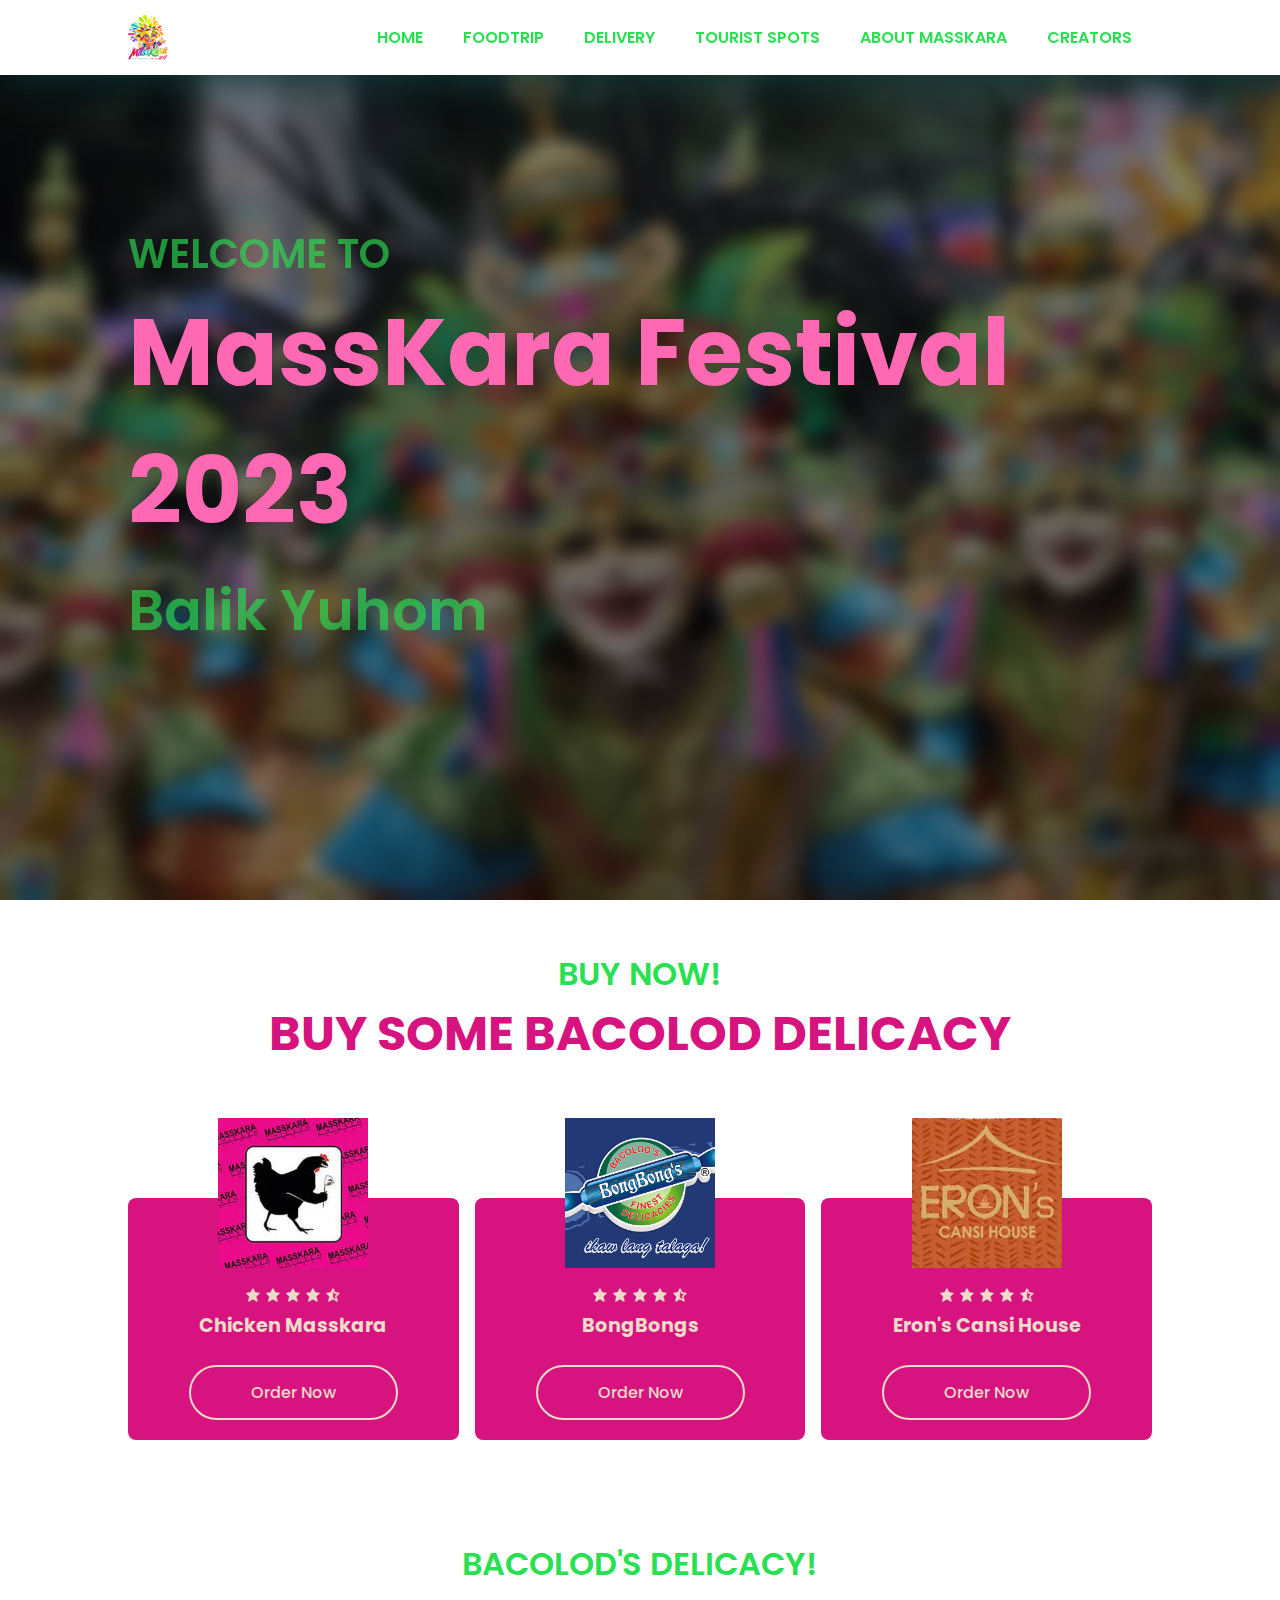
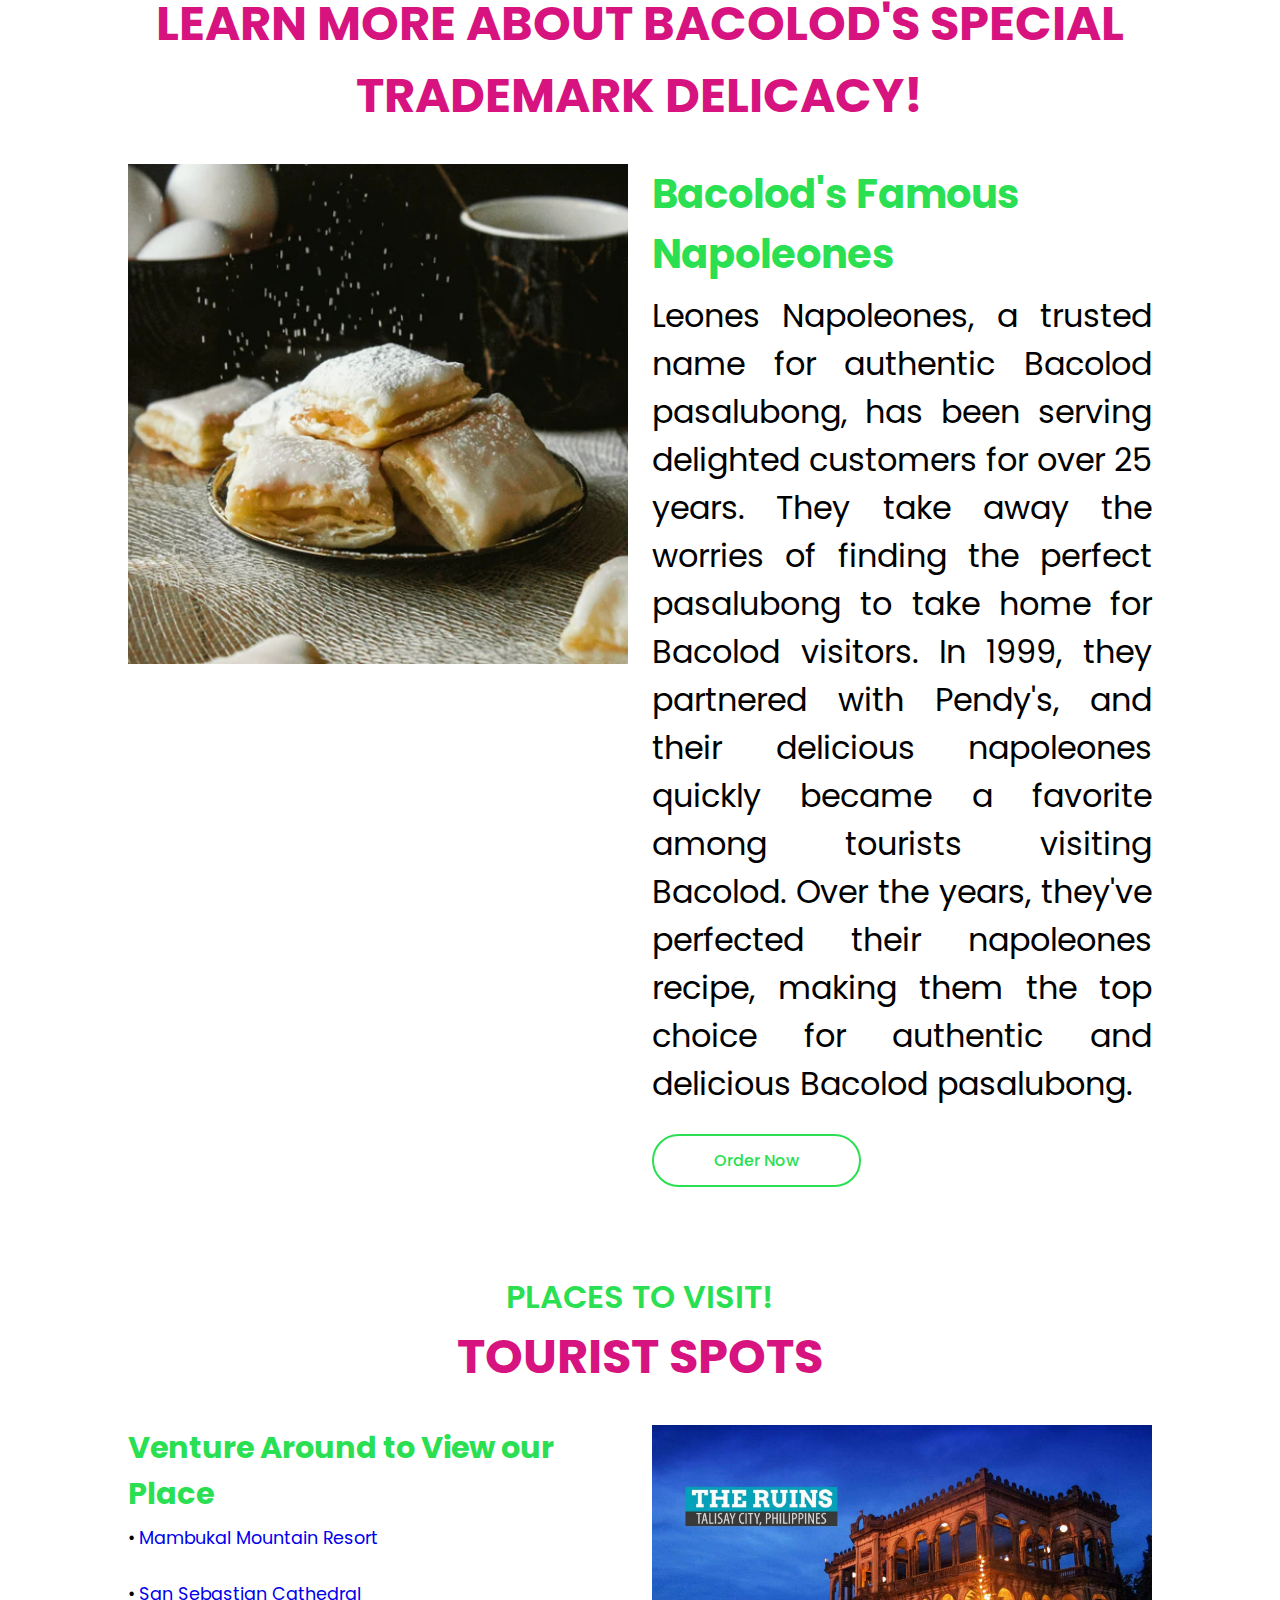
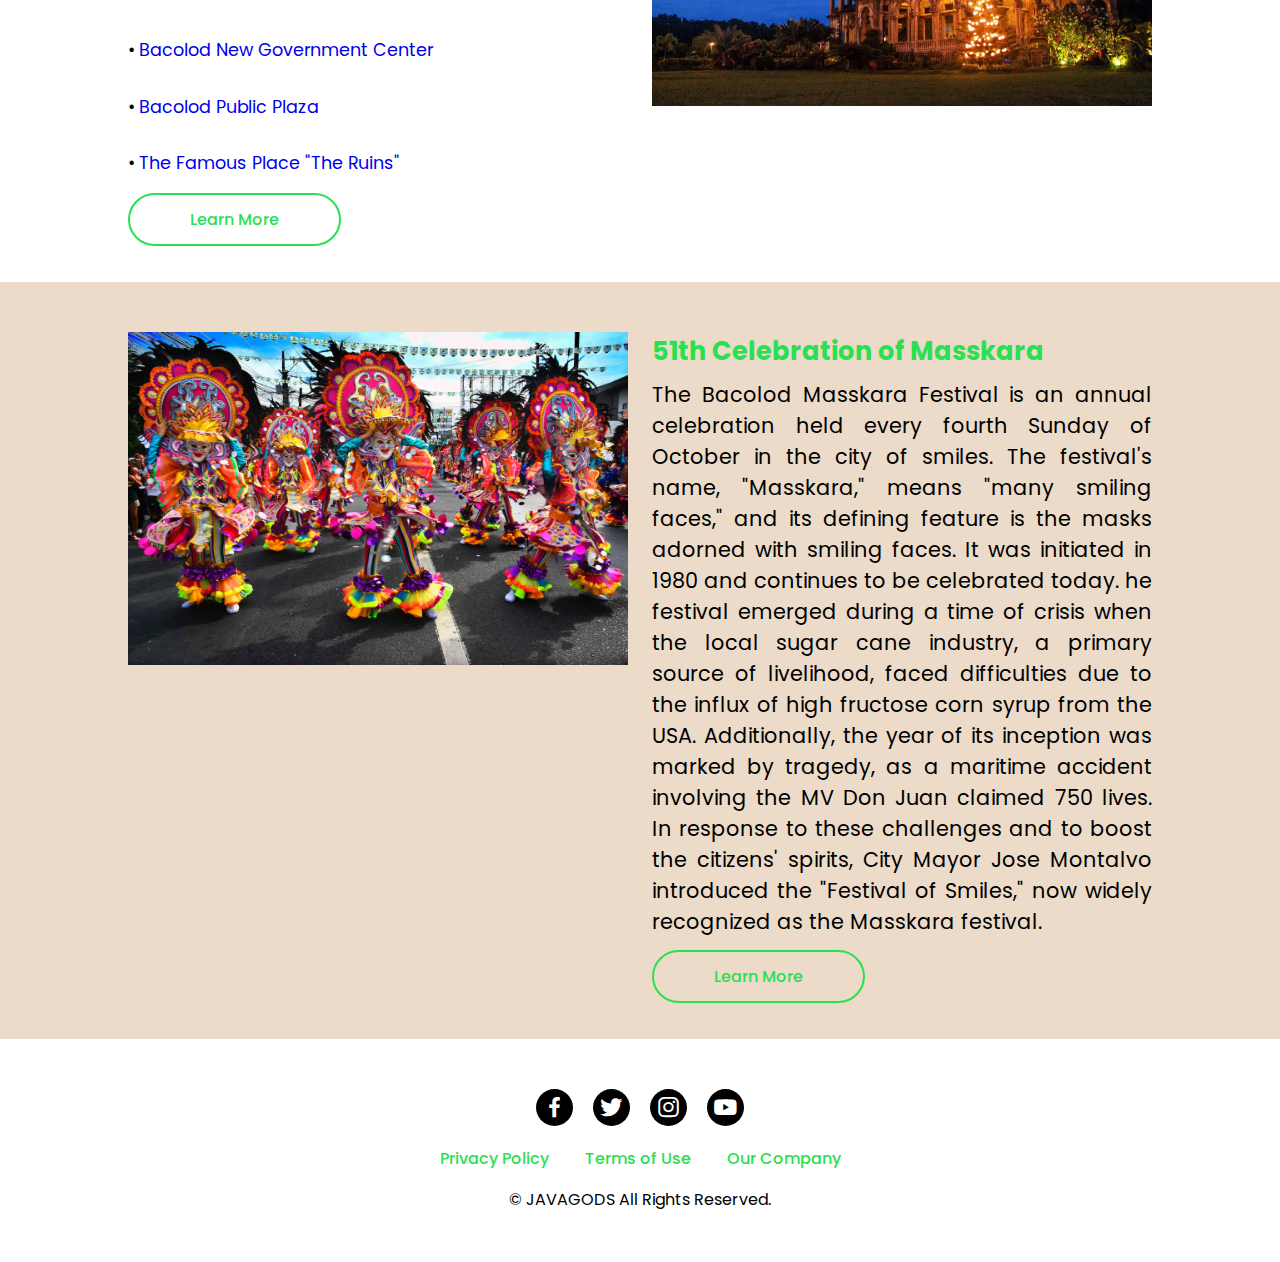
<file: index.html>
<!DOCTYPE html>
<html lang="en">
<head>
    <meta charset="UTF-8">
    <meta name="viewport" content="width=device-width, initial-scale=1.0">
    <title>MassKara</title>
    <link rel="stylesheet" href="style.css">
    <link rel="stylesheet" href="https://cdn.jsdelivr.net/npm/boxicons@latest/css/boxicons.min.css">
</head>
<body>

    <header>
        <a href="#home" class="logo"><img src="logo.png" alt=""></a>
        <div class="bx bx-menu" id="menu-icon"></div>

        <ul class="navbar">
            <li><a href="#home">Home</a></li>
            <li><a href="#shop">FoodTrip</a></li>
            <li><a href="#delivery">Delivery</a></li>
            <li><a href="#tour">Tourist Spots</a></li>
            <li><a href="#about">About Masskara</a></li>
            <li><a href="creators.html">Creators</a></li>
        </ul>
    </header>

    <!-- Main -->
    <section class="home" id="home">
        <div class="home-overlay"></div> <!-- Add overlay div -->
        <div class="home-text">
            <span>Welcome To</span>
            <h1>MassKara Festival 2023</h1>
            <h2>Balik Yuhom</h2>
        </div>
    </section>
    
    <section class="shop" id="shop">
        <div class="heading">
            <span>Buy Now!</span>
            <h1>Buy Some Bacolod Delicacy</h1>
        </div>
        <div class="shop-container">
            <div class="box">
                <div class="box-img">
                    <img src="Chicken Masskara.jpg" alt="Chicken MassKara">
                </div>
                <div class="stars">
                    <i class='bx bxs-star' ></i>
                    <i class='bx bxs-star' ></i>
                    <i class='bx bxs-star' ></i>
                    <i class='bx bxs-star' ></i>
                    <i class='bx bxs-star-half' ></i>
                </div>
                <h2>Chicken Masskara</h2>
                <br>
                <a target="_blank" href="https://web.facebook.com/MasskaraChickenInasalOfficial/?_rdc=1&_rdr" class="btn">Order Now</a>
            </div>

            <div class="box">
                <div class="box-img">
                    <img src="BongBongs.jpg" alt="BongBongs">
                </div>
                <div class="stars">
                    <i class='bx bxs-star' ></i>
                    <i class='bx bxs-star' ></i>
                    <i class='bx bxs-star' ></i>
                    <i class='bx bxs-star' ></i>
                    <i class='bx bxs-star-half' ></i>
                </div>
                <h2>BongBongs</h2>
                <br>
                <a target="_blank" href="https://bongbongspiaya.com.ph" class="btn">Order Now</a>
            </div>

            <div class="box">
                <div class="box-img">
                    <img src="Erons.jpg" alt="CansiHouse">
                </div>
                <div class="stars">
                    <i class='bx bxs-star' ></i>
                    <i class='bx bxs-star' ></i>
                    <i class='bx bxs-star' ></i>
                    <i class='bx bxs-star' ></i>
                    <i class='bx bxs-star-half' ></i>
                </div>
                <h2>Eron's Cansi House</h2>
                <br>
                <a target="_blank" href="https://web.facebook.com/EronsCansiHouse/?_rdc=1&_rdr" class="btn">Order Now</a>
            </div>
        </div>
    </section>

    <!-- FoodTrip -->
    <section class="delivery" id="delivery">
        <div class="heading">
            <span>Bacolod's Delicacy!</span>
            <h1>Learn more about Bacolod's Special Trademark Delicacy!</h1>
        </div>
        <div class="container">
            <div class="delivery-img">
                <img src="Napole.jpg" alt="">
            </div>
            <div class="delivery-text">
                <h2>Bacolod's Famous Napoleones</h2>
                <p>Leones Napoleones, a trusted name for authentic Bacolod pasalubong, has been serving delighted customers for over 25 years. 
                    They take away the worries of finding the perfect pasalubong to take home for Bacolod visitors. 
                    In 1999, they partnered with Pendy's, and their delicious napoleones quickly became a favorite among tourists visiting Bacolod. 
                    Over the years, they've perfected their napoleones recipe, making them the top choice for authentic and delicious Bacolod pasalubong.</p>
                <a target="_blank" href="https://leonesnapoleones.com" class="btn">Order Now</a>
            </div>
        </div>
    </section>

    <!-- Tourist -->
    <section class="tour" id="tour">
        <div class="heading">
            <span>Places to Visit!</span>
            <h1>Tourist Spots</h1>
        </div>
        <div class="container">
            <div class="tour-text">
                <h2>Venture Around to View our Place</h2>
                <p>• <a target="_blank" href="https://maps.app.goo.gl/eu6CRshG14xUrGbv5">Mambukal Mountain Resort</a></p>
                <p>• <a target="_blank" href="https://maps.app.goo.gl/o4qbvw9Dv3dcgNuV8">San Sebastian Cathedral</a></p>
                <p>• <a target="_blank" href="https://maps.app.goo.gl/nt7sisE9vjjhqx8n6">Bacolod New Government Center</a></p>
                <p>• <a target="_blank" href="https://maps.app.goo.gl/gagxtkxTXKM6cZvz8">Bacolod Public Plaza</a></p>
                <p>• <a target="_blank" href="https://maps.app.goo.gl/ydRfD8haezU7aLKR7">The Famous Place "The Ruins"</a></p>
                <a target="_blank" href="https://guidetothephilippines.ph/articles/what-to-experience/bacolod-tourist-spots" class="btn">Learn More</a>
            </div>
            <div class="tour-img">
                <img src="Ruins.jpg" alt="">
            </div>
        </div>
    </section>

    <!-- About Us -->
    <section class="about" id="about">
        <div class="about-img">
            <img src="Mask.jpg" alt="">
        </div>
        <div class="about-text">
            <h2>51th Celebration of Masskara</h2>
            <p>The Bacolod Masskara Festival is an annual celebration held every fourth Sunday of October in the city of smiles. 
                The festival's name, "Masskara," means "many smiling faces," and its defining feature is the masks adorned with smiling faces. 
                It was initiated in 1980 and continues to be celebrated today. 
                he festival emerged during a time of crisis when the local sugar cane industry, 
                a primary source of livelihood, faced difficulties due to the influx of high fructose corn syrup from the USA. 
                Additionally, the year of its inception was marked by tragedy, as a maritime accident involving the MV Don Juan claimed 750 lives. 
                In response to these challenges and to boost the citizens' spirits, City Mayor Jose Montalvo introduced the "Festival of Smiles," 
                now widely recognized as the Masskara festival.</p>
            <a target="_blank" href="https://www.bacolodmasskara.com/?fbclid=IwAR1rQnd1RYHXf1a_ESUXxQ8Y_d8ASt9uNXTgouoVXtrgvkhUjMzl4eB0hrw" class="btn">Learn More</a>
        </div>
    </section>

    <!-- Contacts -->
    <section class="contact" id="contact">
        <div class="social">
            <a href="https://www.facebook.com/MasskaraFestivalBalikYuhum/photos"><i class='bx bxl-facebook'></i></a>
            <a href="https://www.google.com/url?sa=t&rct=j&q=&esrc=s&source=web&cd=&ved=2ahUKEwjB1ruEgfGBAxWsTWwGHV9YDDQQFnoECAwQAQ&url=https%3A%2F%2Ftwitter.com%2Fbacolodmasskara%3Flang%3Den&usg=AOvVaw1vvydbqwnjdZx0qxFarelx&opi=89978449"><i class='bx bxl-twitter'></i></a>
            <a href="https://www.instagram.com/explore/locations/1017421870/bacolod-masskara-festival/"><i class='bx bxl-instagram'></i></a>
            <a href="https://www.youtube.com/watch?v=WyHH4R5fsms"><i class='bx bxl-youtube'></i></a>
        </div>
        <div class="links">
            <a href="#">Privacy Policy</a>
            <a href="#">Terms of Use</a>
            <a href="#">Our Company</a>
        </div>
        <p>&#169; JAVAGODS All Rights Reserved.</p>
    </section>

    <script src="method.js"></script>
</body>
</html>
</file>
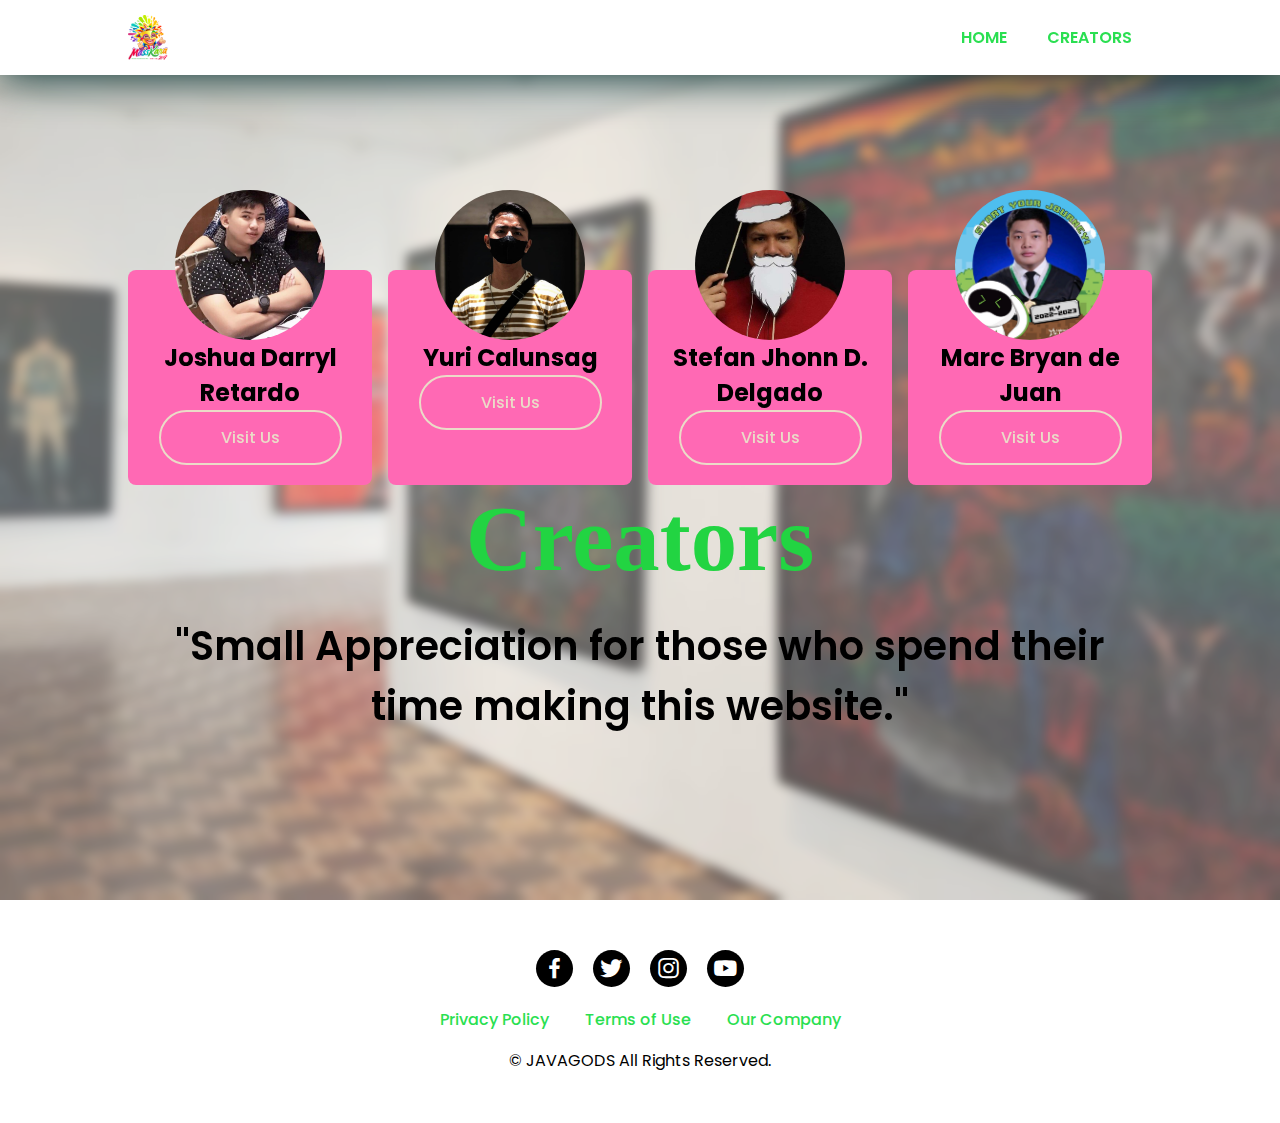
<file: creators.html>
<!DOCTYPE html>
<html lang="en">
    <head>
        <meta charset="UTF-8">
        <meta name="viewport" content="width=device-width, initial-scale=1.0">
        <title>MassKara</title>
        <link rel="stylesheet" href="style.css">
        <link rel="stylesheet" href="https://cdn.jsdelivr.net/npm/boxicons@latest/css/boxicons.min.css">
    </head>
    <body>
        <header>
            <a href="index.html" class="logo"><img src="logo.png" alt=""></a>
            <div class="bx bx-menu" id="menu-icon"></div>
    
            <ul class="navbar">
                <li><a href="index.html">Home</a></li>
                <li><a href="#contact">Creators</a></li>
            </ul>
        </header>

        <!-- Main -->
    <section class="creator" id="creator">
        <div class="creator-overlay"></div> <!-- Add overlay div -->
        <div class="creator-text">
            <div class="creator-container">
                <div class="box">
                    <div class="box-img">
                        <img src="joshuaprofile.jpg" alt="">
                    </div>
                    <h2>Joshua Darryl Retardo</h2>
                    <a target="_blank" href="https://www.facebook.com/WiFixSmash" class="btn">Visit Us</a>
                </div>
    
                <div class="box">
                    <div class="box-img">
                        <img src="yuriprofile.jpg" alt="">
                    </div>
                    <h2>Yuri Calunsag</h2>
                    <a target="_blank" href="https://www.facebook.com/yuri.calunsag07/" class="btn">Visit Us</a>
                </div>
    
                <div class="box">
                    <div class="box-img">
                        <img src="stefanprofile.jpg" alt="">
                    </div>
                    <h2>Stefan Jhonn D. Delgado</h2>
                    <a target="_blank" href="https://www.facebook.com/Panithous" class="btn">Visit Us</a>
                </div>

                <div class="box">
                    <div class="box-img">
                        <img src="marcprofile.png" alt="">
                    </div>
                    <h2>Marc Bryan de Juan</h2>
                    <a target="_blank" href="https://www.facebook.com/bryan.dejuan.96" class="btn">Visit Us</a>
                </div>
            </div>
            <div class="creator-text1">
                <h2>Creators</h2>
                <p>"Small Appreciation for those who spend their time making this website."</p>
            </div>
        </div>
    </section>

        <!-- Contacts -->
    <section class="contact" id="contact">
        <div class="social">
            <a href="https://www.facebook.com/MasskaraFestivalBalikYuhum/photos"><i class='bx bxl-facebook'></i></a>
            <a href="https://www.google.com/url?sa=t&rct=j&q=&esrc=s&source=web&cd=&ved=2ahUKEwjB1ruEgfGBAxWsTWwGHV9YDDQQFnoECAwQAQ&url=https%3A%2F%2Ftwitter.com%2Fbacolodmasskara%3Flang%3Den&usg=AOvVaw1vvydbqwnjdZx0qxFarelx&opi=89978449"><i class='bx bxl-twitter'></i></a>
            <a href="https://www.instagram.com/explore/locations/1017421870/bacolod-masskara-festival/"><i class='bx bxl-instagram'></i></a>
            <a href="https://www.youtube.com/watch?v=WyHH4R5fsms"><i class='bx bxl-youtube'></i></a>
        </div>
        <div class="links">
            <a href="#">Privacy Policy</a>
            <a href="#">Terms of Use</a>
            <a href="#">Our Company</a>
        </div>
        <p>&#169; JAVAGODS All Rights Reserved.</p>
    </section>

    <script src="method.js"></script>
    </body>
</html>
</file>
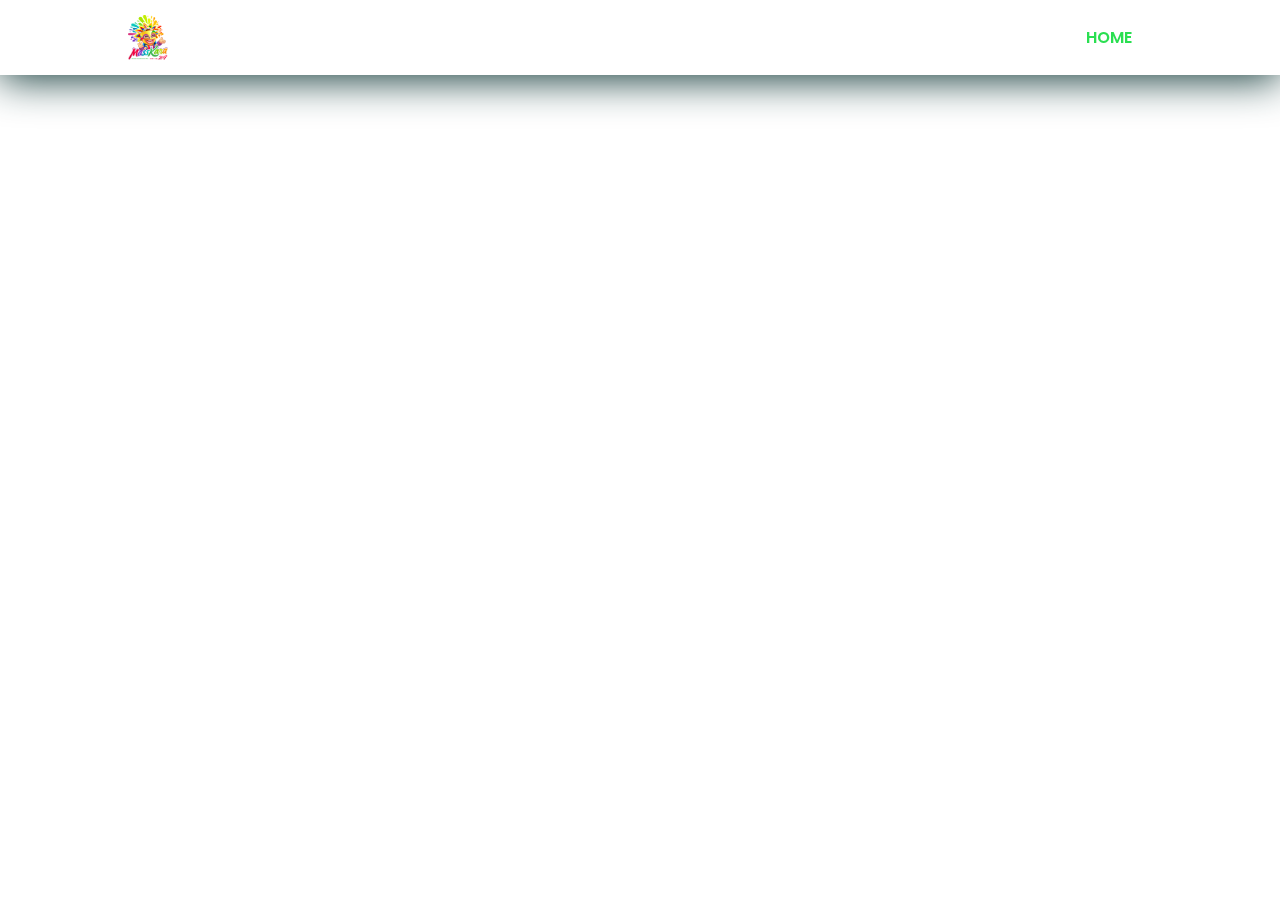
<file: Maps.html>
<!DOCTYPE html>
<html lang="en">
<head>
    <meta charset="UTF-8">
    <meta name="viewport" content="width=device-width, initial-scale=1.0">
    <title>MassKara</title>
    <link rel="stylesheet" href="style.css">
    <link rel="stylesheet" href="https://cdn.jsdelivr.net/npm/boxicons@latest/css/boxicons.min.css">
</head>
<body>

    <header>
        <a href="#" class="logo"><img src="logo.png" alt=""></a>
        <div class="bx bx-menu" id="menu-icon"></div>

        <ul class="navbar">
            <li><a href="Main.html">Home</a></li>
        </ul>
    </header>
</file>
<file: style.css>
@import url('https://fonts.googleapis.com/css2?family=Bebas+Neue&family=Dela+Gothic+One&family=Poppins:wght@200;300;400;500;600;700&display=swap');

*{
    margin: 0;
    padding: 0;
    box-sizing: border-box;
    scroll-padding-top: 2rem;
    text-decoration: none;
    list-style: none;
    scroll-behavior: smooth;
    font-family: 'Poppins', sans-serif;
}
:root {
    --main-color:#d6137e;
    --second-color:#2adf51;
}
section {
    padding: 50px 10%;
}
*::selection {
    color: #fff;
    background: var(--main-color);
}
img {
    width: 100%;
}
header {
    position: fixed;
    width: 100%;
    top: 0;
    right: 0;
    z-index: 1000;
    display: flex;
    align-items: center;
    justify-content: space-between;
    background: #fff;
    box-shadow: 0 4px 41px rgb(14, 55, 54);
    padding: 15px 10%;
    transition: 0.2s;
}
.logo{
    display: flex;
    align-items: center;
}
.logo img {
    width: 40px;
}
.navbar{
    display: flex;
}
.navbar a{
    font-size: 1rem;
    padding: 11px 20px;
    color: var(--second-color);
    font-weight: 600;
    text-transform: uppercase;
}
.navbar a:hover{
    color: var(--main-color);
}
#menu-icon{
    font-size: 24px;
    cursor: pointer;
    z-index: 1001;
    display: none;
}
.home {
    position: relative;
    height: 100%;
    background-image: url("homebg.jpg");
    background-position: center;
    background-repeat: no-repeat;
    background-size: cover;
    width: 100%;
    min-height: 100vh;
    display: flex;
    flex-wrap: wrap;
    align-items: center;
    gap: 1rem;
}

.home-overlay {
    position: absolute;
    top: 0;
    left: 0;
    width: 100%;
    height: 100%;
    background: rgba(0, 0, 0, 0.493); /* Adjust the color and opacity as needed */
    backdrop-filter: blur(9px); /* Apply the blur effect to the overlay */
    z-index: 1;
}

.home-text {
    flex: 1 1 17rem;
    z-index: 1; /* Ensure the text is above the overlay */
}


.home-text span {
    font-size: 2.5rem;
    text-transform: uppercase;
    font-weight: 600;
    color: #2adf51a3;
}
.home-text h1 {
    font-size: 5.8rem;
    color: #FF69B4;
    font-weight: bolder;
}
.home-text h2 {
    font-size: 3.5rem;
    font-weight: 600;
    color: #2adf51a3;
    text-transform: capitalize;
    margin: 0.5rem 0 1.4rem;
}
.btn{
    padding: 13px 60px;
    border: 2.5px solid var(--second-color);
    border-radius: 40px;
    color: var(--second-color);
    font-weight: 500;
}
.btn:hover{
    color: #fff;
    background: var(--second-color);
}
.heading{
    text-align: center;
    text-transform: uppercase;
}
.heading span{
    font-size: 2rem;
    font-weight: 600;
    color: var(--second-color);
}
.heading h1{
    font-size: 3rem;
    color: var(--main-color);
}
.shop-container{
    display: flex;
    flex-wrap: wrap;
    gap: 1rem;
    margin-top: 5rem;
}
.shop-container .box{
    flex: 1 1 10rem;
    background: var(--main-color);
    padding: 20px;
    display: flex;
    text-align: center;
    flex-direction: column;
    align-items: center;
    margin-top: 3rem;
    border-radius: 0.5rem;
}
.shop-container .box .box-img {
    width: 150px; /* Set the desired width */
    height: 150px; /* Set the desired height */
    overflow: hidden; /* Ensure that images are cropped to the specified size */
    margin-top: -100px;
}

.shop-container .box .box-img img {
    width: 100%;
    height: 100%;
    object-fit: cover; /* You can use "cover" to make sure the entire image is displayed within the specified dimensions */
    object-position: center;
}

.stars{
    margin: 1rem 0 0.1rem;
}
.shop-container .box .stars .bx{
    color: #ebdbc8;
}
.shop-container .box h2{
    color: #ebdbc8;
    font-size: 1.2rem;
}
.shop-container .box span{
    color: #ebdbc8;
    font-size: 1.4rem;
    font-weight: 500;
    margin: 0.2rem 0 0.5rem;
}
.box .btn{
    border: 2px solid #ebdbc8;
    color: #ebdbc8;
}
.box .btn:hover{
    background: #ebdbc8;
    color: var(--second-color);
}
.container{
    display: flex;
    flex-wrap: wrap;
    gap: 1.5rem;
    margin-top: 2rem;
}
.delivery-img,
.tour-img{
    flex: 1 1 21rem;
}
.delivery-text,
.tour-text{
    flex: 1 1 21rem;
}
.delivery-text h2 {
    font-size: 2.5rem;
    color: var(--second-color);
}
.tour-text h2{
    font-size: 1.9rem;
    color: var(--second-color);
}
.delivery-text p{
    font-size: 2rem;
    margin: 0.5rem 0 1rem;
    text-align: justify;
    padding-bottom: 1.5rem;
}
.tour-text p{
    font-size: 1.1rem;
    margin: 0.5rem 0 1rem;
    text-align: justify;
    padding-bottom: 0.9rem;
}
.about {
    display: flex;
    flex-wrap: wrap;
    background: #ebdbc8;
    gap: 1.5rem;
}
.about-img {
    flex: 1 1 17rem;
}
.about-text {
    flex: 1 1 17rem;
}
.about-text h2 {
    font-size: 1.6rem;
    color: var(--second-color);
}
.about-text p {
    font-size: 1.3rem;
    margin: 0.5rem 0 1rem;
    text-align: justify;
    padding-bottom: 0.7rem;
}
.contact {
    display: flex;
    flex-direction: column;
    align-items: center;
}
.social a {
    font-size: 27px;
    margin: 0.5rem;
}
.social a .bx {
    padding: 5px;
    color: #fff;
    background: #000000;
    border-radius: 50%;
}
.social a .bx:hover {
    background: var(--main-color);
}
.links{
    margin: 1rem 0 1rem;
}
.links a{
    font-size: 1rem;
    font-weight: 500;
    color: var(--second-color);
    padding: 1rem;
}
.links a:hover{
    color: var(--main-color);
}
.contact p{
    text-align: center;
}
@media (max-width: 1150px ){
    header{
        padding: 18px 7%;
    }
    section{
        padding: 50px 7%;
    }
    .home-text h1{
        font-size: 3rem;
    }
    .home-text h2{
        font-size: 1.5rem;
    }
    .delivery-text h2 {
        font-size: 1.5rem;
        color: var(--second-color);
    }
    .delivery-text p{
        font-size: 1.3rem;
        margin: 1rem 0 1rem;
        text-align: justify;
        padding-bottom: 0.5rem;
    }
    .tour-text h2 {
        font-size: 1.5rem;
        color: var(--second-color);
    }
    .tour-text p {
        font-size: 0.90rem;
        margin: 1rem 0 1rem;
        text-align: justify;
        padding-bottom: 0.9rem;
    }
    .about-text h2 {
        font-size: 1.5rem;
        color: var(--second-color);
    }
    .about-text p {
        font-size: 0.92rem;
        margin: 1rem 0 1rem;
        text-align: justify;
        padding-bottom: 0.9rem;
    }
    .heading h1 {
        font-size: 2rem;
        color: var(--main-color);
    }
}
@media (max-width: 991px ){
    header{
        padding: 18px 4%;
    }
    section{
        padding: 50px 4%;
    }
    .delivery-text h2 {
        font-size: 1.5rem;
        color: var(--second-color);
    }
    .delivery-text p{
        font-size: 1.3rem;
        margin: 1rem 0 1rem;
        text-align: justify;
        padding-bottom: 0.5rem;
    }
    .tour-text h2 {
        font-size: 1rem;
        color: var(--second-color);
    }
    .tour-text p {
        font-size: 0.77rem;
        margin: 1rem 0 1rem;
        text-align: justify;
        padding-bottom: 0.9rem;
    }
    .about-text h2 {
        font-size: 1.5rem;
        color: var(--second-color);
    }
    .about-text p {
        font-size: 0.83rem;
        margin: 1rem 0 1rem;
        text-align: justify;
        padding-bottom: 0.9rem;
    }
    .heading h1 {
        font-size: 2rem;
        color: var(--main-color);
    }
}
@media (max-width: 768px ){
    header{
        padding: 11px 4%;
    }
    #menu-icon{
        display: initial;
    }
    header .navbar{
        position: absolute;
        top: -500px;
        left: 0;
        right: 0;
        display: flex;
        flex-direction: column;
        background: #fff;
        box-shadow: 0 40px 4px rgb(14, 55, 54 / 14%);
        transition: 0.2s;
        text-align: left;
    }
    .navbar.active{
        top: 100%;
    }
    .navbar a{
        padding: 1.5rem;
        display: block;
        color: var(--second-color);
    }
    .home-text span{
        font-size: 0.9rem;
    }
    .home-text h1{
        font-size: 2.4rem;
    }
    .home-text h2{
        font-size: 1.2rem;
    }
    .delivery-text h2 {
        font-size: 1.5rem;
        color: var(--second-color);
    }
    .delivery-text p{
        font-size: 1.1rem;
        margin: 1rem 0 1rem;
        text-align: justify;
        padding-bottom: 0.5rem;
    }
    .tour-text h2 {
        font-size: 1.5rem;
        color: var(--second-color);
    }
    .about-text h2 {
        font-size: 1.5rem;
        color: var(--second-color);
    }
    .about-text p {
        font-size: 1.1rem;
        margin: 1rem 0 1rem;
        text-align: justify;
        padding-bottom: 0.7rem;
    }
    .heading h1 {
        font-size: 1.5rem;
        color: var(--main-color);
    }
}
@media (max-width: 768px) {
    .home-text{
        padding-top: inherit;
    }
    .shop-container .box{
        margin-top: 6rem;
    }
    .heading h1{
        font-size: 1.5rem;
    }
    .heading span{
        font-size: 0.9rem;
    }
    .about{
        flex-direction: column-reverse;
    }
}
@media (max-width: 390px){
    .creator-container .box {
        margin-right: 1rem;
    }
}
@media (max-width: 364px){
    .links{
        display: flex;
        flex-direction: column;
    }
    .delivery-text h2 {
        font-size: 1.5rem;
        color: var(--second-color);
    }
    .delivery-text p{
        font-size: 1.1rem;
        margin: 1rem 0 1rem;
        text-align: justify;
        padding-bottom: 0.5rem;
    }
    .tour-text h2 {
        font-size: 1.5rem;
        color: var(--second-color);
    }
    .tour-text p {
        font-size: 1rem;
        margin: 1rem 0 1rem;
        text-align: justify;
        padding-bottom: 0.9rem;
    }
    .about-text h2 {
        font-size: 1.5rem;
        color: var(--second-color);
    }
    .about-text p {
        font-size: 1.1rem;
        margin: 1rem 0 1rem;
        text-align: justify;
        padding-bottom: 0.7rem;
    }
    .heading h1 {
        font-size: 1.5rem;
        color: var(--main-color);
    }
    .creator-container .box {
        margin-right: 1rem;
    }
}
.creator {
    position: relative;
    height: 100%;
    background-image: url("creatorbg.jpeg");
    background-position: center;
    background-repeat: no-repeat;
    background-size: cover;
    width: 100%;
    min-height: 100vh;
    display: flex;
    flex-wrap: wrap;
    align-items: center;
    gap: 1rem;
}

.creator-overlay {
    position: absolute;
    top: 0;
    left: 0;
    width: 100%;
    height: 100%;
    background: rgba(255, 255, 255, 0.303); /* Adjust the color and opacity as needed */
    backdrop-filter: blur(5.5px); /* Apply the blur effect to the overlay */
    z-index: 1;
}

.creator-text {
    flex: 1 1 17rem;
    z-index: 1; /* Ensure the text is above the overlay */
}

.creator-text1 {
    text-align: center;
    z-index: 1;
}

.creator-text1 h2 {
    font-family:Cambria, Cochin, Georgia, Times, 'Times New Roman', serif;
    font-size: 5.8rem;
    color: #22d442;
    font-weight: bolder;
}

.creator-text1 p {
    font-size: 2.5rem;
    font-weight: 600;
    color: black;
    margin: 1.5rem 0 1.4rem; /* Margin between text and image */
}

.creator-button {
    margin-top: 2.1rem; /* Spacing between button and text */
}

.creator-container {
    display: flex;
    flex-wrap: wrap;
    gap: 1rem;
    margin-top: 5rem;
}

.creator-container .box {
    flex: 1 1 10rem;
    background-color: #FF69B4;
    padding: 20px;
    display: flex;
    text-align: center;
    flex-direction: column;
    align-items: center;
    margin-top: 3rem;
    border-radius: 0.5rem;
}

.creator-container .box .box-img {
    width: 150px; /* Set the desired width */
    height: 150px; /* Set the desired height */
    overflow: hidden; /* Ensure that images are cropped to the specified size */
    margin-top: -100px;
    border-radius: 50%; /* Create a circular clipping mask */
}

.creator-container .box .box-img img {
    width: 100%;
    height: 100%;
    object-fit: cover; /* You can use "cover" to make sure the entire image is displayed within the specified dimensions */
    object-position: center;
}

.container {
    display: flex;
    flex-wrap: wrap;
    gap: 1.5rem; /* Spacing between boxes */
    margin-top: 2rem;
}
</file>
